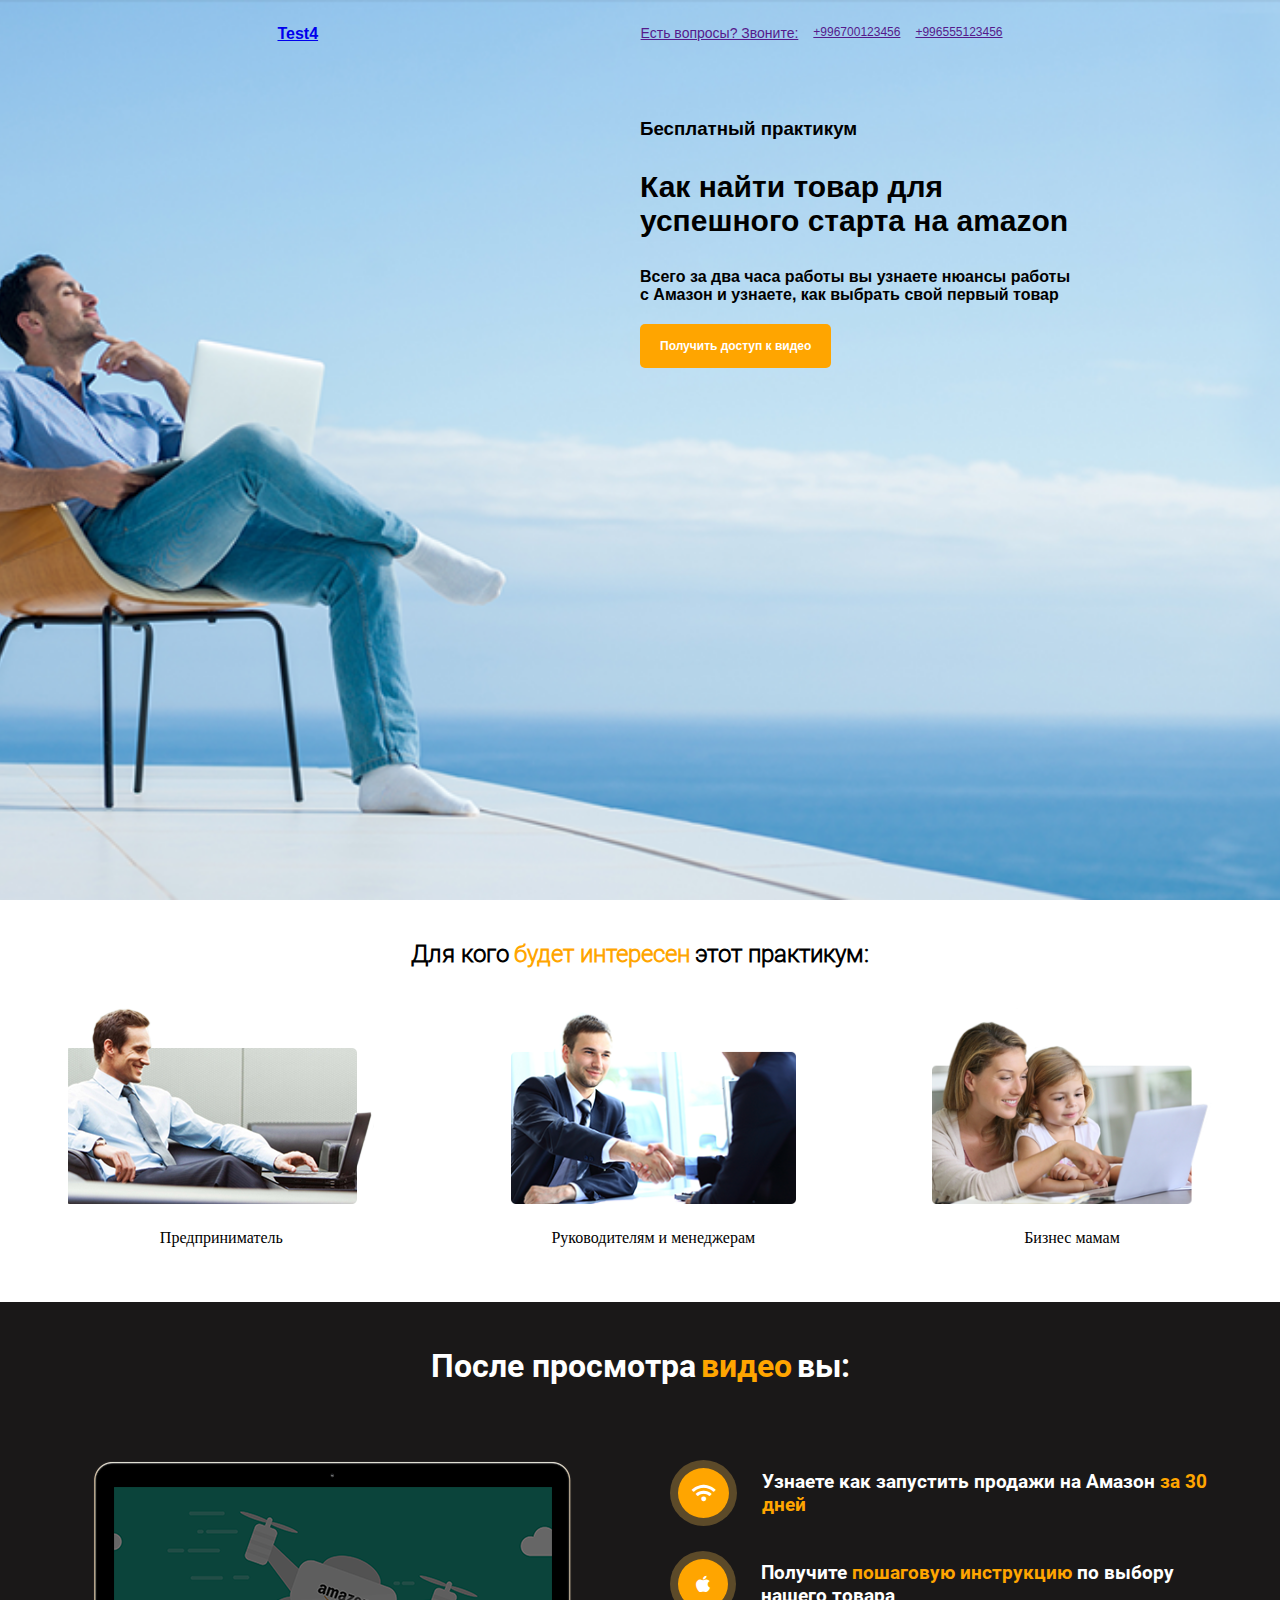
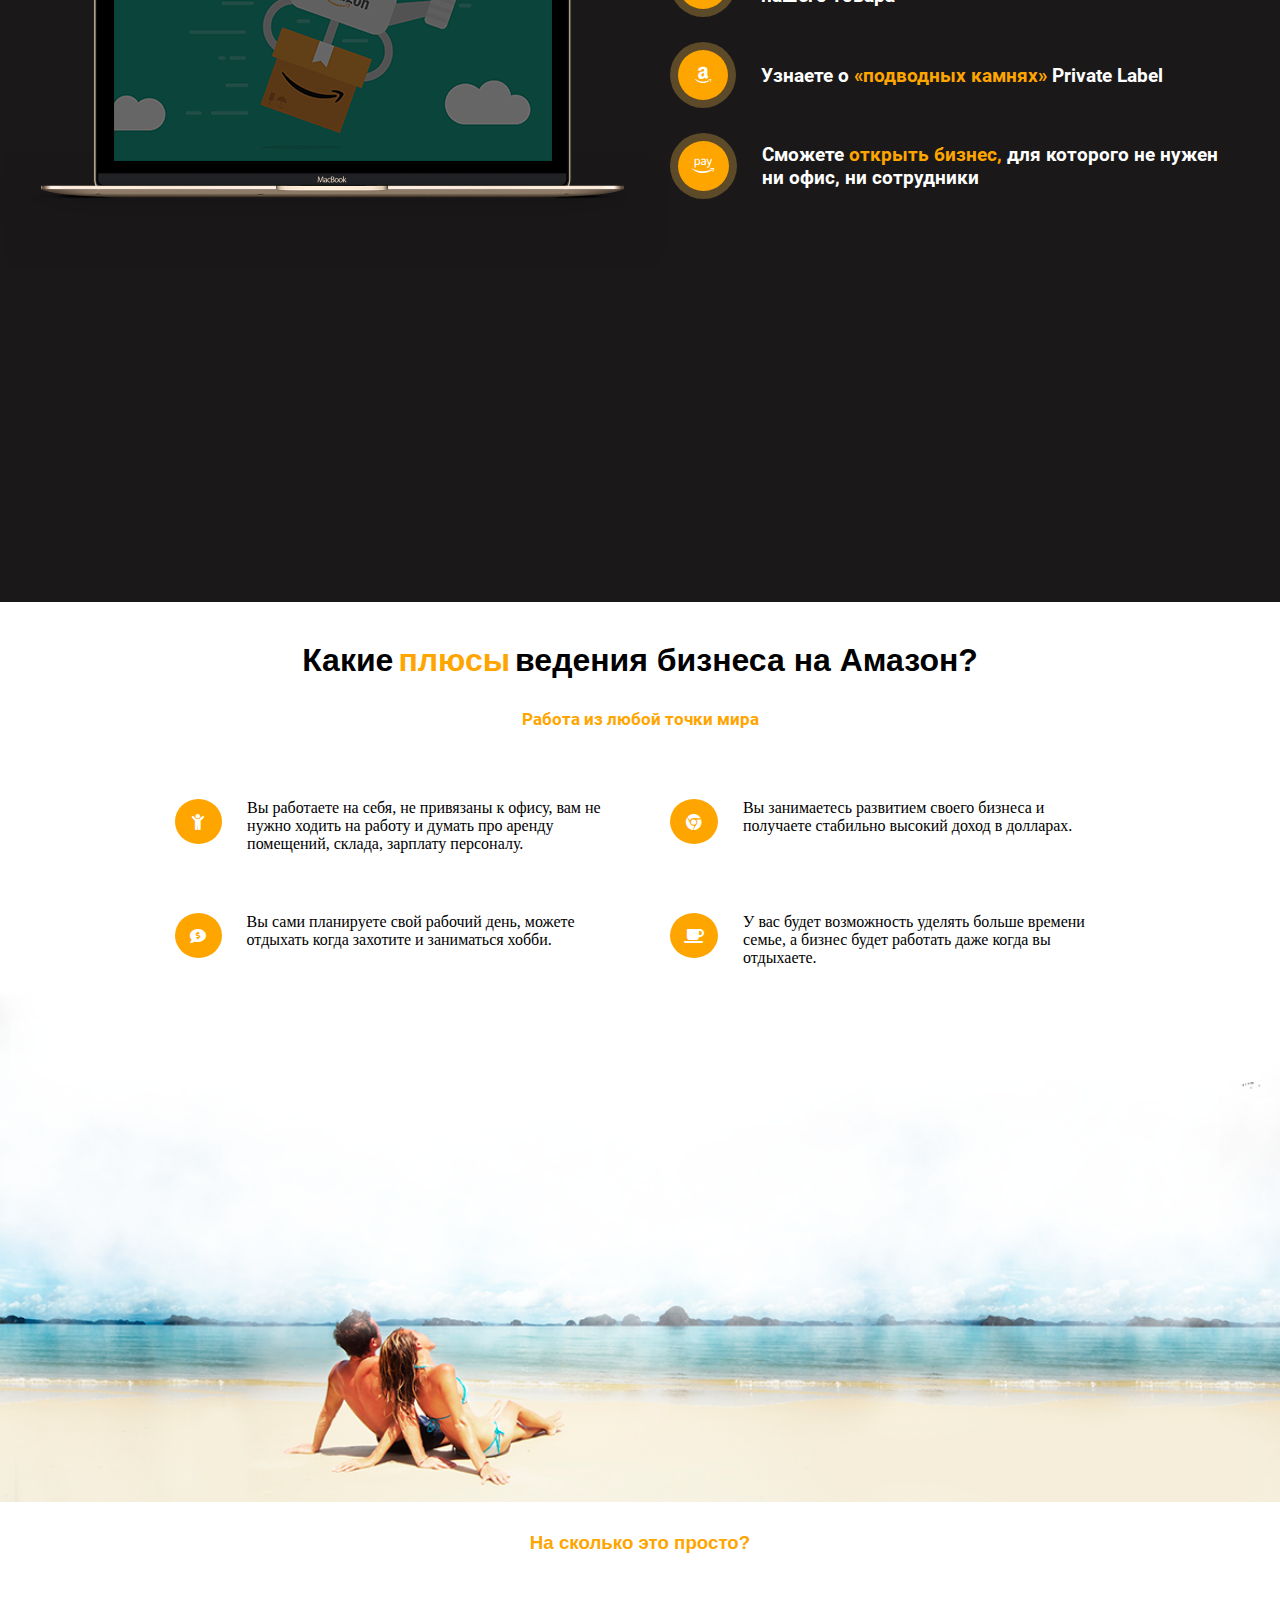
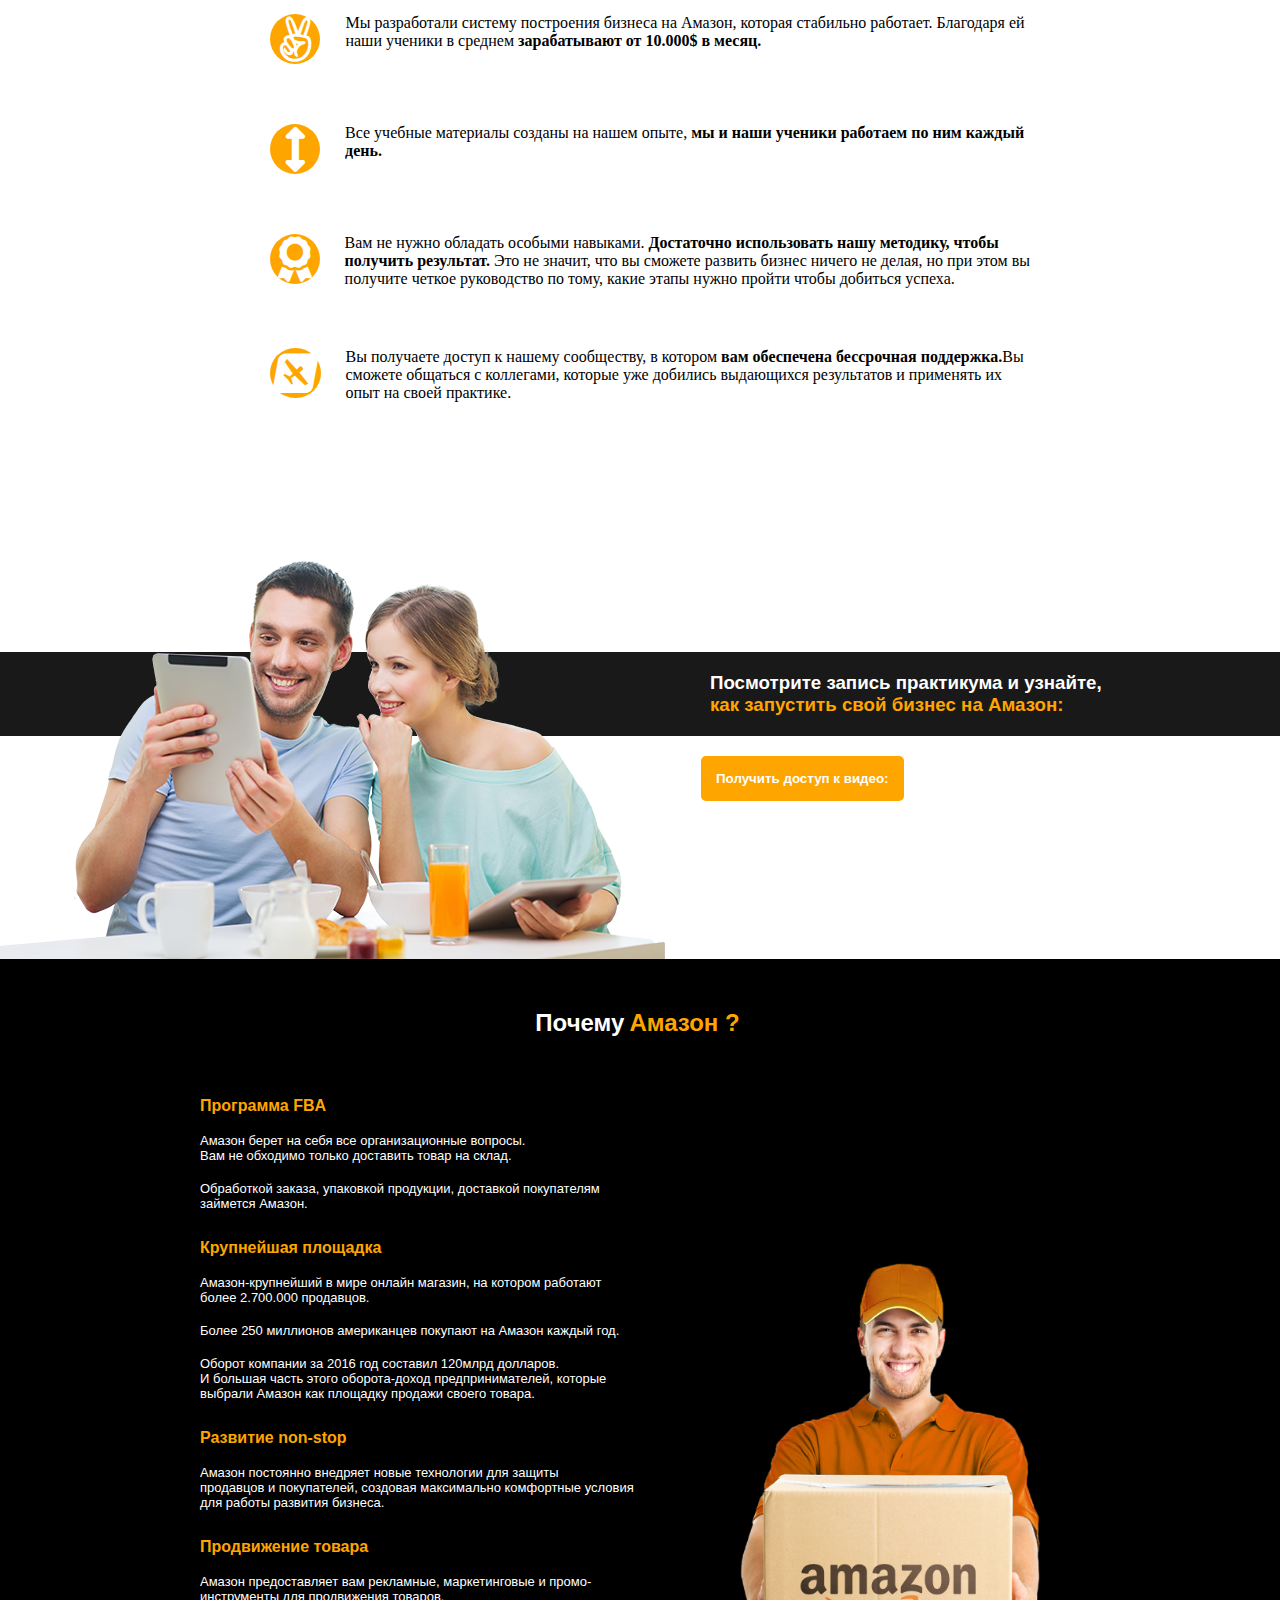
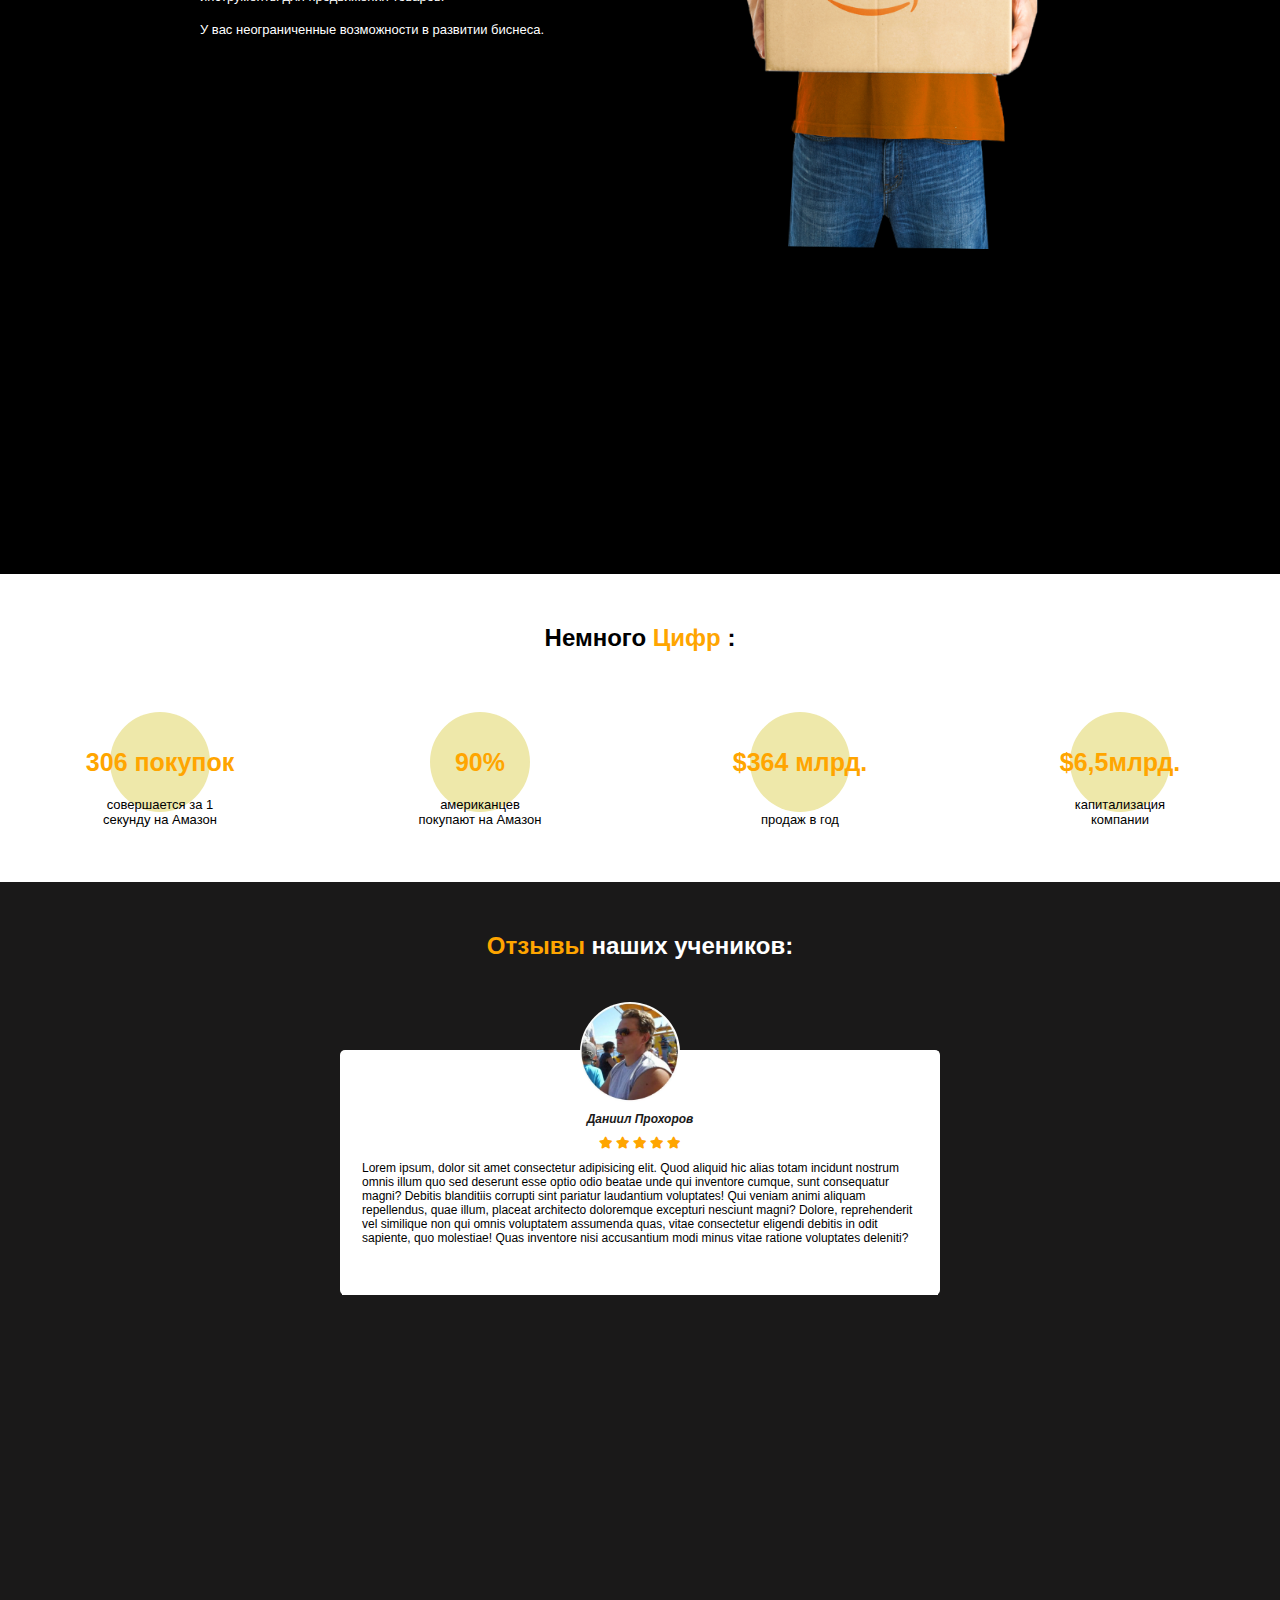
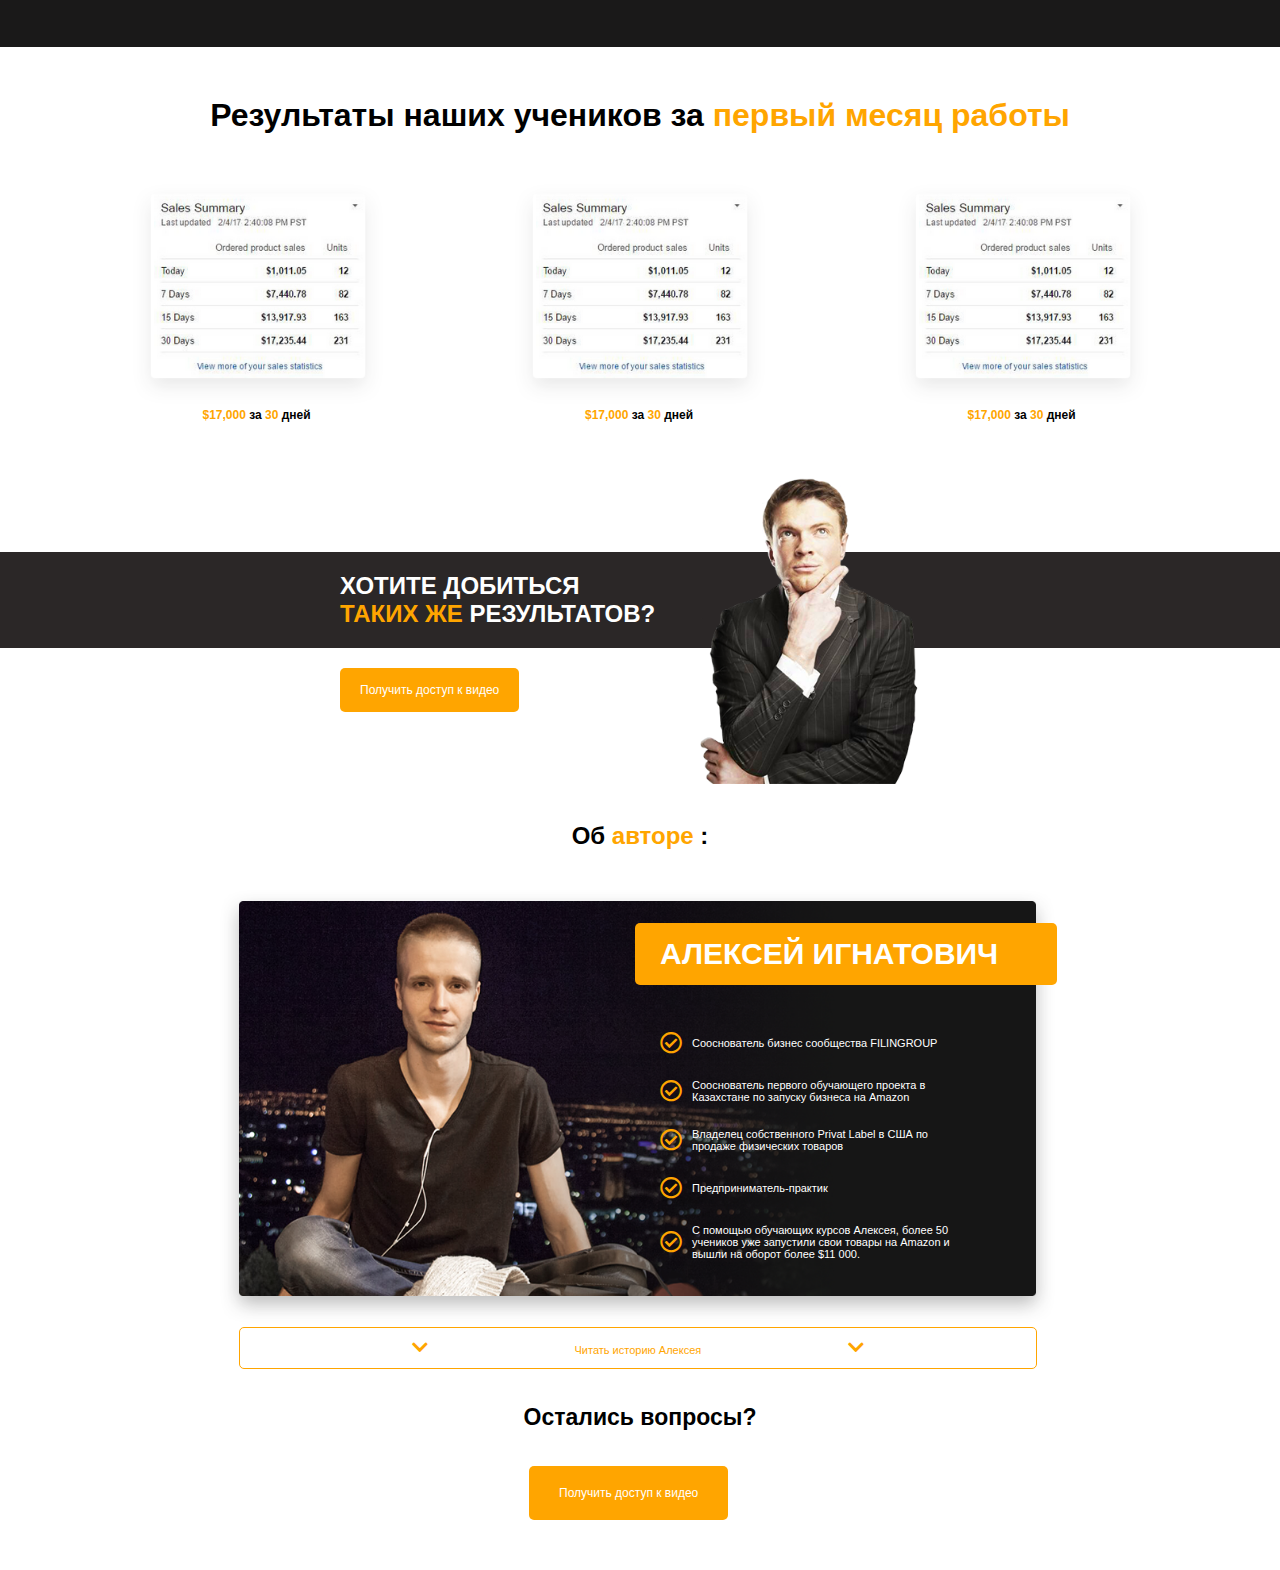
<file: index.html>
<!DOCTYPE html>
<html lang="en">
<head>
  <meta charset="UTF-8">
  <meta http-equiv="X-UA-Compatible" content="IE=edge">
  <meta name="viewport" content="width=device-width, initial-scale=1.0">
  <title>Document</title>
  <link rel="stylesheet" href="fonts/fonts.css">
  <link rel="stylesheet" href="style.css">
  <link rel="stylesheet" href="assets/css/all.css">
</head>
<body>
  <section class="section section-1">
    <header class="header">
      <a class="logo" href="logo"><strong>Test4</strong></a>
      <ul class="contacts">
        <li class="section-1-item">
          <a class="section-1-text" href="">Есть вопросы? Звоните:</a>
        </li>
        <li class="section-1-item">
          <a class="section-1-number" href="">+996700123456</a>
        </li>
        <li class="section-1-item">
          <a class="section-1-number" href="">+996555123456</a>
        </li>
      </ul>
    </header>
    <div class="main">
      <div></div>
      <div class="full">
        <h3 class="section-1-h3">Бесплатный практикум</h3>
        <h1 class="section-1-h1">Как найти товар для 
            <br>успешного старта на amazon</h1>
        <h4 class="section-1-h4">Всего за два часа работы вы узнаете нюансы работы <br>
          с Амазон и узнаете, как выбрать свой первый товар</h4>
        <button class="button">
          <h4 class="section-1-button">Получить доступ к видео</h4>
        </button>
      </div>
    </div>
  </section>
  <section class="section-2">
      <h2 class="section-2-h2">Для кого <span>будет интересен</span> этот практикум:</h2>
      <ul class="section-2-list">
        <li class="section-2-item">
          <img src="images/pic-1.png" alt="container-1">
          <span>Предприниматель</span>
        </li>
        <li class="section-2-item">
          <img src="images/pic-2.png" alt="container-2">
          <span>Руководителям и менеджерам</span>
        </li>
        <li class="section-2-item">
          <img src="images/pic-3.png" alt="container-3">
          <span>Бизнес мамам</span>
        </li>   
      </ul>
  </section>
  <section class="section-3">
    <div class="header">
      <h2 class="section-3-h2">После просмотра<span>видео</span>вы:</h2>
    </div>
    <div class="section-3-macbook">
      <img src="images/macbook.png" alt="macbook">
      <ul class="section-3-list">
        <li class="section-3-item">
          <i class="fas fa-wifi"></i>
          <p>Узнаете как запустить продажи на Амазон <span>за 30 дней</span></p>
        </li>
        <li class="section-3-item">
          <i class="fab fa-apple"></i>
          <p>Получите <span>пошаговую инструкцию</span> по выбору нашего товара</p>
        </li>
        <li class="section-3-item">
          <i class="fab fa-amazon"></i>
          <p>Узнаете о <span>«подводных камнях»</span> Private Label</p>
        </li>
        <li class="section-3-item">
          <i class="fab fa-amazon-pay"></i>
          <p>Сможете <span>открыть бизнес,</span> для которого не нужен ни офис, ни сотрудники</p>
        </li>
      </ul>
    </div>
  </section>
  <section class="section-4">
    <h1 class="section-4-h1">Какие <span>плюсы</span> ведения бизнеса на Амазон?</h1>
    <span class="section-4-spn">Работа из любой точки мира</span>
    <ul class="section-4-list">
      <li class="section-4-item">
        <i class="fas fa-child"></i>
        <p>Вы работаете на себя, не привязаны к офису, вам не нужно ходить на работу и думать про аренду помещений, склада, зарплату персоналу.</p>
      </li>
      <li class="section-4-item">
        <i class="fab fa-chrome"></i>
        <p>Вы занимаетесь развитием своего бизнеса и получаете стабильно высокий доход в долларах.</p>
      </li>
      <li class="section-4-item">
        <i class="fas fa-comment-dollar"></i>
        <p>Вы сами планируете свой рабочий день, можете отдыхать когда захотите и заниматься хобби.</p>
      </li>
      <li class="section-4-item">
        <i class="fas fa-coffee"></i>
        <p>У вас будет возможность уделять больше времени семье, а бизнес будет работать даже когда вы отдыхаете.</p>
      </li>
    </ul>
  </section>
  <section class="section-5">
    <h3 class="section-5-h3">На сколько это просто?</h3>
    <ul class="section-5-list">
      <li class="section-5-item">
        <i class="fab fa-angellist"></i> 
        <p>Мы разработали систему построения бизнеса на Амазон, которая стабильно работает.
          Благодаря ей наши ученики в среднем <b>зарабатывают от 10.000$ в месяц.</b></p>
      </li>
      <li class="section-5-item">
        <i class="fas fa-arrows-alt-v"></i>
        <p>Все учебные материалы созданы на нашем опыте, <b>мы и наши ученики работаем по ним каждый день.</b></p>
      </li>
      <li class="section-5-item">
        <i class="fas fa-award"></i>
        <p>Вам не нужно обладать особыми навыками.
          <b>Достаточно использовать нашу методику, чтобы получить результат.</b>
          Это не значит, что вы сможете развить бизнес ничего не делая, но при этом вы получите четкое руководство по тому, какие этапы нужно пройти чтобы добиться успеха.</p>
      </li>
      <li class="section-5-item">
        <i class="fab fa-avianex"></i>
        <p>Вы получаете доступ к нашему сообществу, в котором <b>вам обеспечена бессрочная поддержка.</b>Вы сможете общаться с коллегами, которые уже добились выдающихся результатов и применять их опыт на своей практике.</p>
      </li>
    </ul>
  </section>
  <section class="section-6">
    <img class="section-6-img" src="/images/bg-3.png" alt="">
    <div class="section-6-black">
      <div class="section-6-container">
        <h3 class="section-6-h3">Посмотрите запись практикума и узнайте,
          <br>
          <span>как запустить свой бизнес на Амазон:</span>
        </h3>
      </div>
    </div>
    <button class="section-6-btn"><b>Получить доступ к видео:</b></button>
  </section>
  <section class="section-7">
    <h3 class="section-7-h3">Почему <span>Амазон ?</span></h3>
    <ul class="section-7-list">
      <li class="section-7-item">
        <h4 class="section-7-h4">Программа FBA</h4>
        <br>
        <p class="section-7-text">
          Амазон берет на себя все организационные вопросы.
          <br>
          Вам не обходимо только доставить товар на склад.
        </p>
        <br>
        <p class="section-7-text">
          Обработкой заказа, упаковкой продукции, доставкой покупателям
          <br>
          займется Амазон.
        </p>
      </li>
      <br>
      <li>
        <h4 class="section-7-h4">Крупнейшая площадка</h4>
        <br>
        <p class="section-7-text">
          Амазон-крупнейший в мире онлайн магазин, на котором работают
          <br>
          более 2.700.000 продавцов.
        </p>
        <br>
        <p class="section-7-text">
          Более 250 миллионов американцев покупают на Амазон каждый год.
        </p>
        <br>
        <p class="section-7-text">
          Оборот компании за 2016 год составил 120млрд долларов.
          <br>
          И большая часть этого оборота-доход предпринимателей, которые
          <br>
          выбрали Амазон как площадку продажи своего товара.
        </p>
      </li>
      <br>
      <li>
        <h4 class="section-7-h4">Развитие non-stop</h4>
        <br>
        <p class="section-7-text">
          Амазон постоянно внедряет новые технологии для защиты
          <br>
          продавцов и покупателей, создовая максимально комфортные условия
          <br>
          для работы развития бизнеса.
        </p>
      </li>
      <br>
      <li>
        <h4 class="section-7-h4">Продвижение товара</h4>
        <br>
        <p class="section-7-text">
          Амазон предоставляет вам рекламные, маркетинговые и промо-
          <br>
          инструменты для продвижения товаров.
          <br>
        </p>
        <br>
        <p class="section-7-text">
            У вас неограниченные возможности в развитии биснеса.
        </p>
      </li>
    </ul>
    <img class="section-7-img" src="images/bg-4.png" alt="">
  </section>
  <section class="section-8">
    <h2 class="section-8-h2">Немного <span>Цифр </span>:</h2>
    <ul class="section-8-list">
      <li class="section-8-item">
        <h3 class="section-8-h3">306 покупок</h3>
        <p class="section-8-text">совершается за 1
           секунду на Амазон
        </p>
      </li>
      <li class="section-8-item">
        <h3 class="section-8-h3">90%</h3>
        <p class="section-8-text">американцев покупают на Амазон</p>
      </li>
      <li class="section-8-item">
        <h3 class="section-8-h3">$364 млрд.</h3>
        <p class="section-8-text">продаж в год</p>
      </li>
      <li class="section-8-item">
        <h3 class="section-8-h3">$6,5млрд.</h3>
        <p class="section-8-text">капитализация компании</p>
      </li>
    </ul>
  </section>
  <section class="section-9">
    <h2 class="section-9-h2"><span>Отзывы</span> наших учеников:</h2>
    <div class="section-9-container">
      <div class="section-9-icon">
        <img class="section-9-img" src="images/pic2.jpg" alt="">
        <h4 class="section-9-h4"><i>Даниил Прохоров</i></h4>
        <i class="fas fa-star"></i>
        <i class="fas fa-star"></i>
        <i class="fas fa-star"></i>
        <i class="fas fa-star"></i>
        <i class="fas fa-star"></i>
      </div>
      <p class="section-9-text">
        Lorem ipsum, dolor sit amet consectetur adipisicing elit. Quod aliquid hic alias totam 
        incidunt nostrum omnis illum quo sed deserunt esse optio odio beatae unde qui inventore 
        cumque, sunt consequatur magni? Debitis blanditiis corrupti sint pariatur laudantium 
        voluptates! Qui veniam animi aliquam repellendus, quae illum, placeat architecto doloremque 
        excepturi nesciunt magni? Dolore, reprehenderit vel similique non qui omnis voluptatem 
        assumenda quas, vitae consectetur eligendi debitis in odit sapiente, quo molestiae! Quas 
        inventore nisi accusantium modi minus vitae ratione voluptates deleniti?
      </p>
    </div>
  </section>
  <section class="section-10">
    <h1 class="section-10-h1">Результаты наших учеников за <span>первый месяц работы</span></h1>
    <div class="section-10-container">
      <div class="section-10-list">
        <img class="section-10-img" src="images/pic-4.png" alt="">
        <h4 class="section-10-h4"><span>$17,000</span> за <span>30</span> дней</h4>
      </div>
      <div class="section-10-list">
        <img class="section-10-img" src="images/pic-4.png" alt="">
        <h4 class="section-10-h4"><span>$17,000</span> за <span>30</span> дней</h4>
      </div>
      <div class="section-10-list">
        <img class="section-10-img" src="images/pic-4.png" alt="">
        <h4 class="section-10-h4"><span>$17,000</span> за <span>30</span> дней</h4>
      </div>
    </div>
  </section>
  <section class="section-11">
    <img class="section-11-img" src="images/bg-5.png" alt="">
    <div class="section-11-black">
      <div class="section-11-container">
        <h2 class="section-11-h2">ХОТИТЕ ДОБИТЬСЯ
        <br><span>ТАКИХ ЖЕ</span> РЕЗУЛЬТАТОВ?</h2>
      </div>
    </div>
    <button class="section-11-btn">Получить доступ к видео</button>
  </section>
  <section class="section-12">
    <div class="section-12-container">
      <h2 class="section-12-h2">Об <span>авторе</span> :</h2>
      <img class="section-12-img" src="images/bg-6.png" alt="">
      <h3 class="section-12-h3">АЛЕКСЕЙ ИГНАТОВИЧ</h3>
    </div>
    <ul class="section-12-list">
      <li class="section-12-item">
        <i class="far fa-check-circle"></i>
        <p>Сооснователь бизнес сообщества FILINGROUP</p>
      </li>
      <li class="section-12-item">
        <i class="far fa-check-circle"></i>
        <p>Сооснователь первого обучающего проекта в
        <br> 
           Казахстане по запуску бизнеса на Amazon</p>
      </li>
      <li class="section-12-item">
        <i class="far fa-check-circle"></i>
        <p>Владелец собственного Privat Label в США по 
          <br>
           продаже физических товаров</p>
      </li>
      <li class="section-12-item">
        <i class="far fa-check-circle"></i>
        <p>Предприниматель-практик</p>
      </li>
      <li class="section-12-item">
        <i class="far fa-check-circle"></i>
        <p>С помощью обучающих курсов Алексея, более 50 
          <br>
          учеников уже запустили свои товары на Amazon и
          <br>
          вышли на оборот более $11 000.</p>
        </li>
    </ul>
    <button class="section-12-btn">
      <i class="fas fa-chevron-down"></i>Читать историю Алексея<i class="fas fa-chevron-down"></i>
    </button>
    <h4 class="section-12-h4">Остались вопросы?</h4>
    <button class="btn">Получить доступ к видео</button>
  </section>
</body>
</html>
</file>
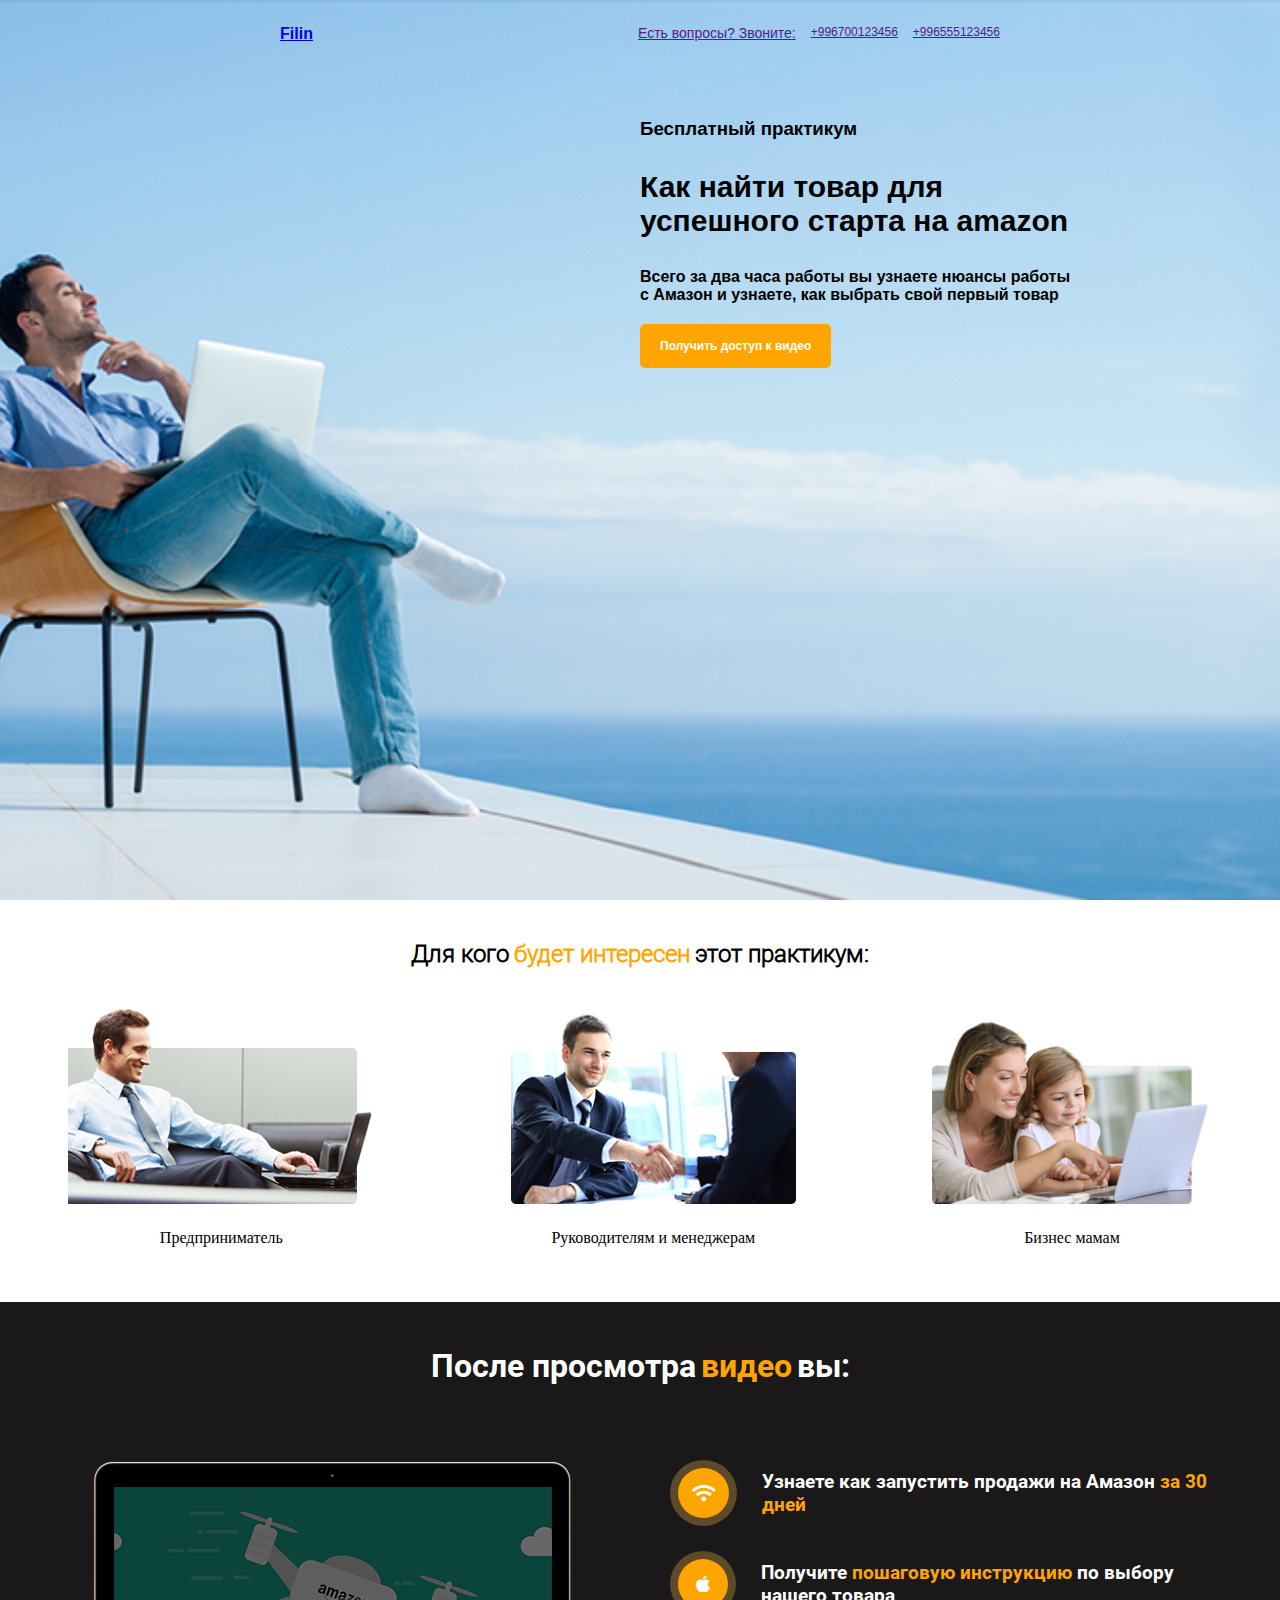
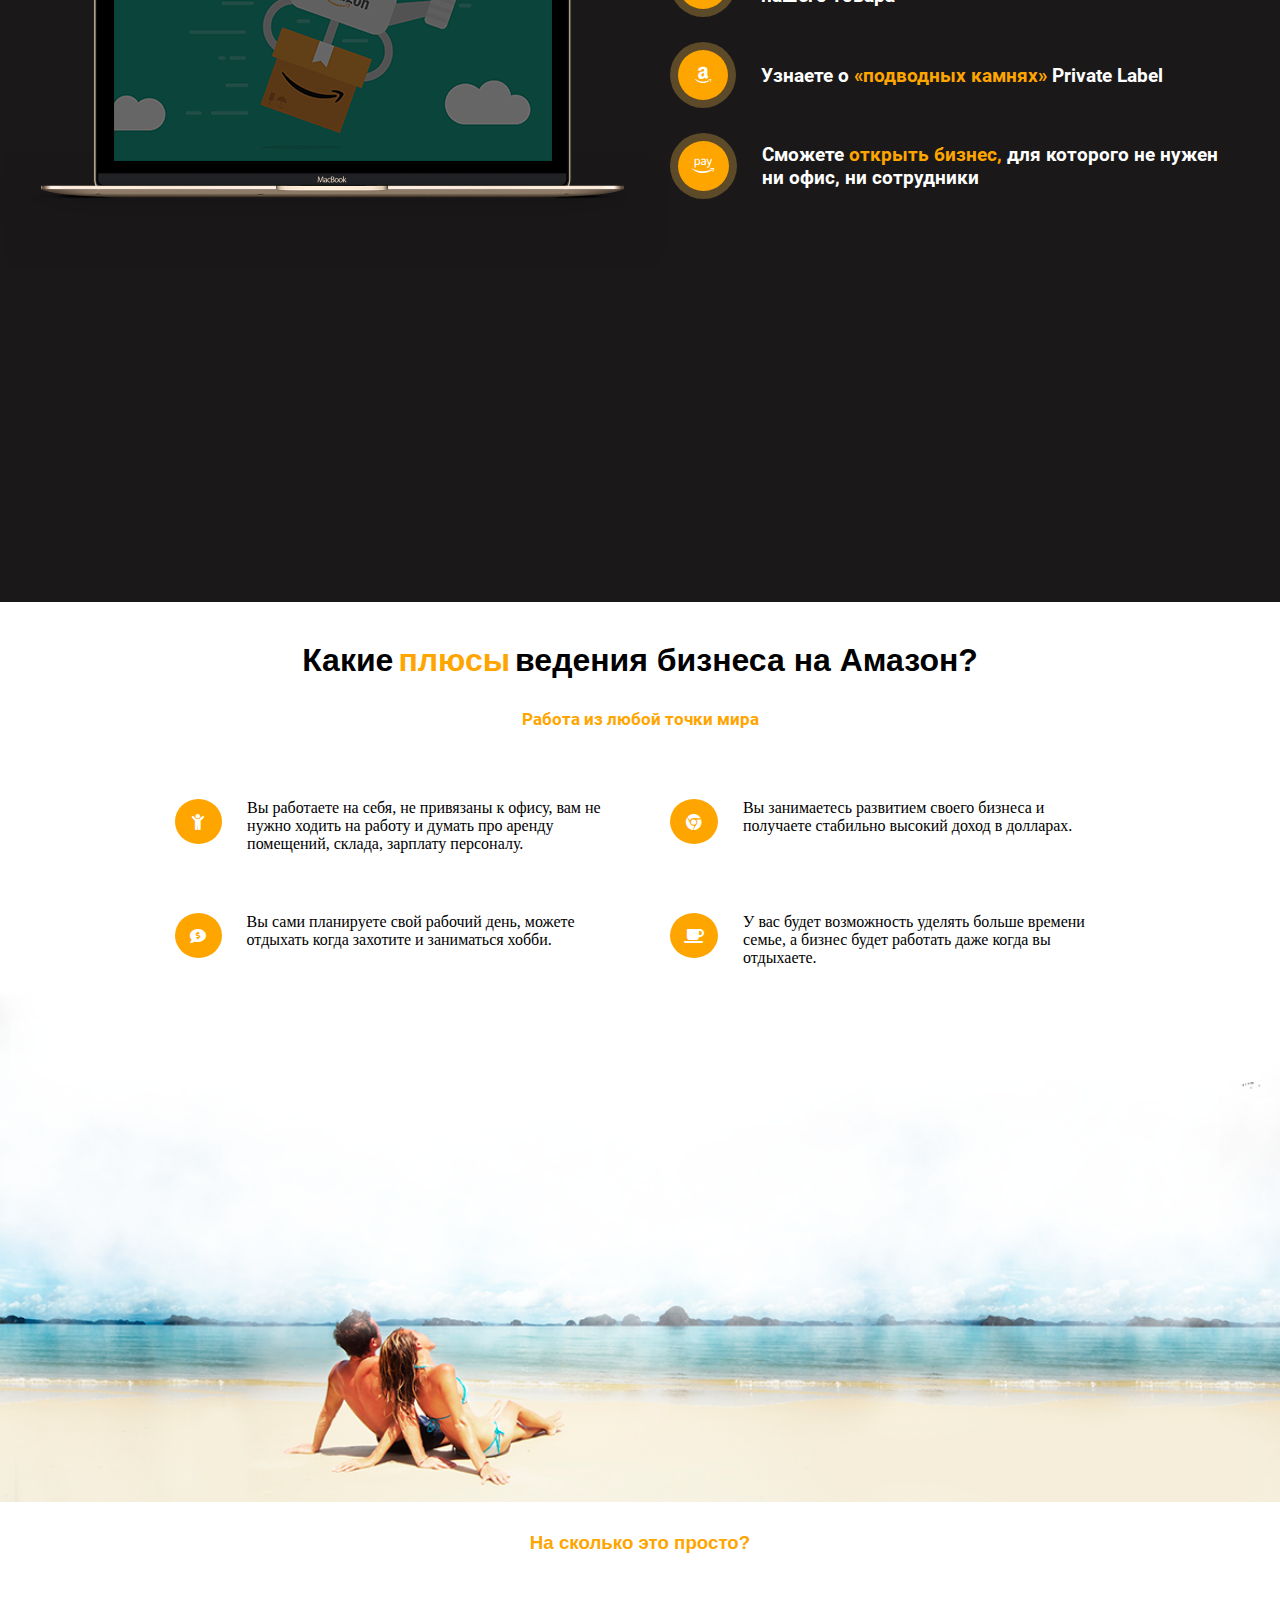
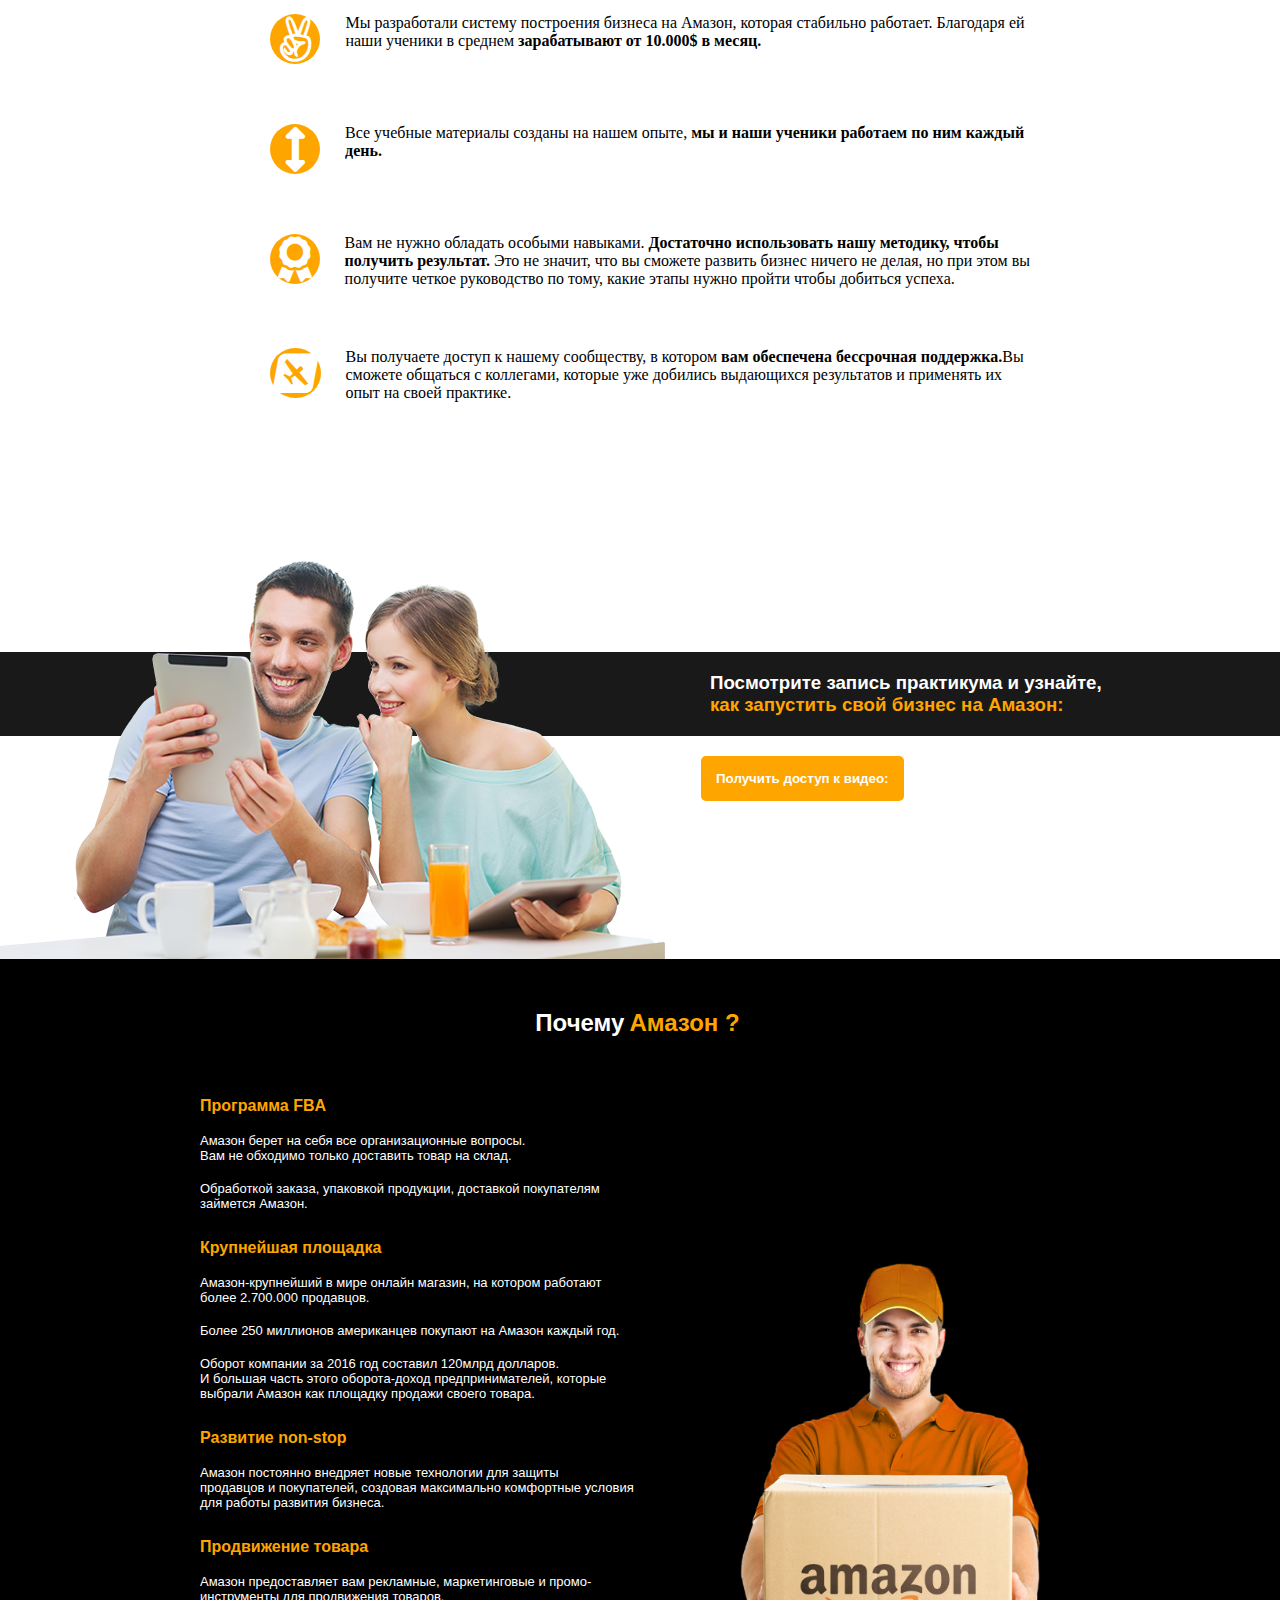
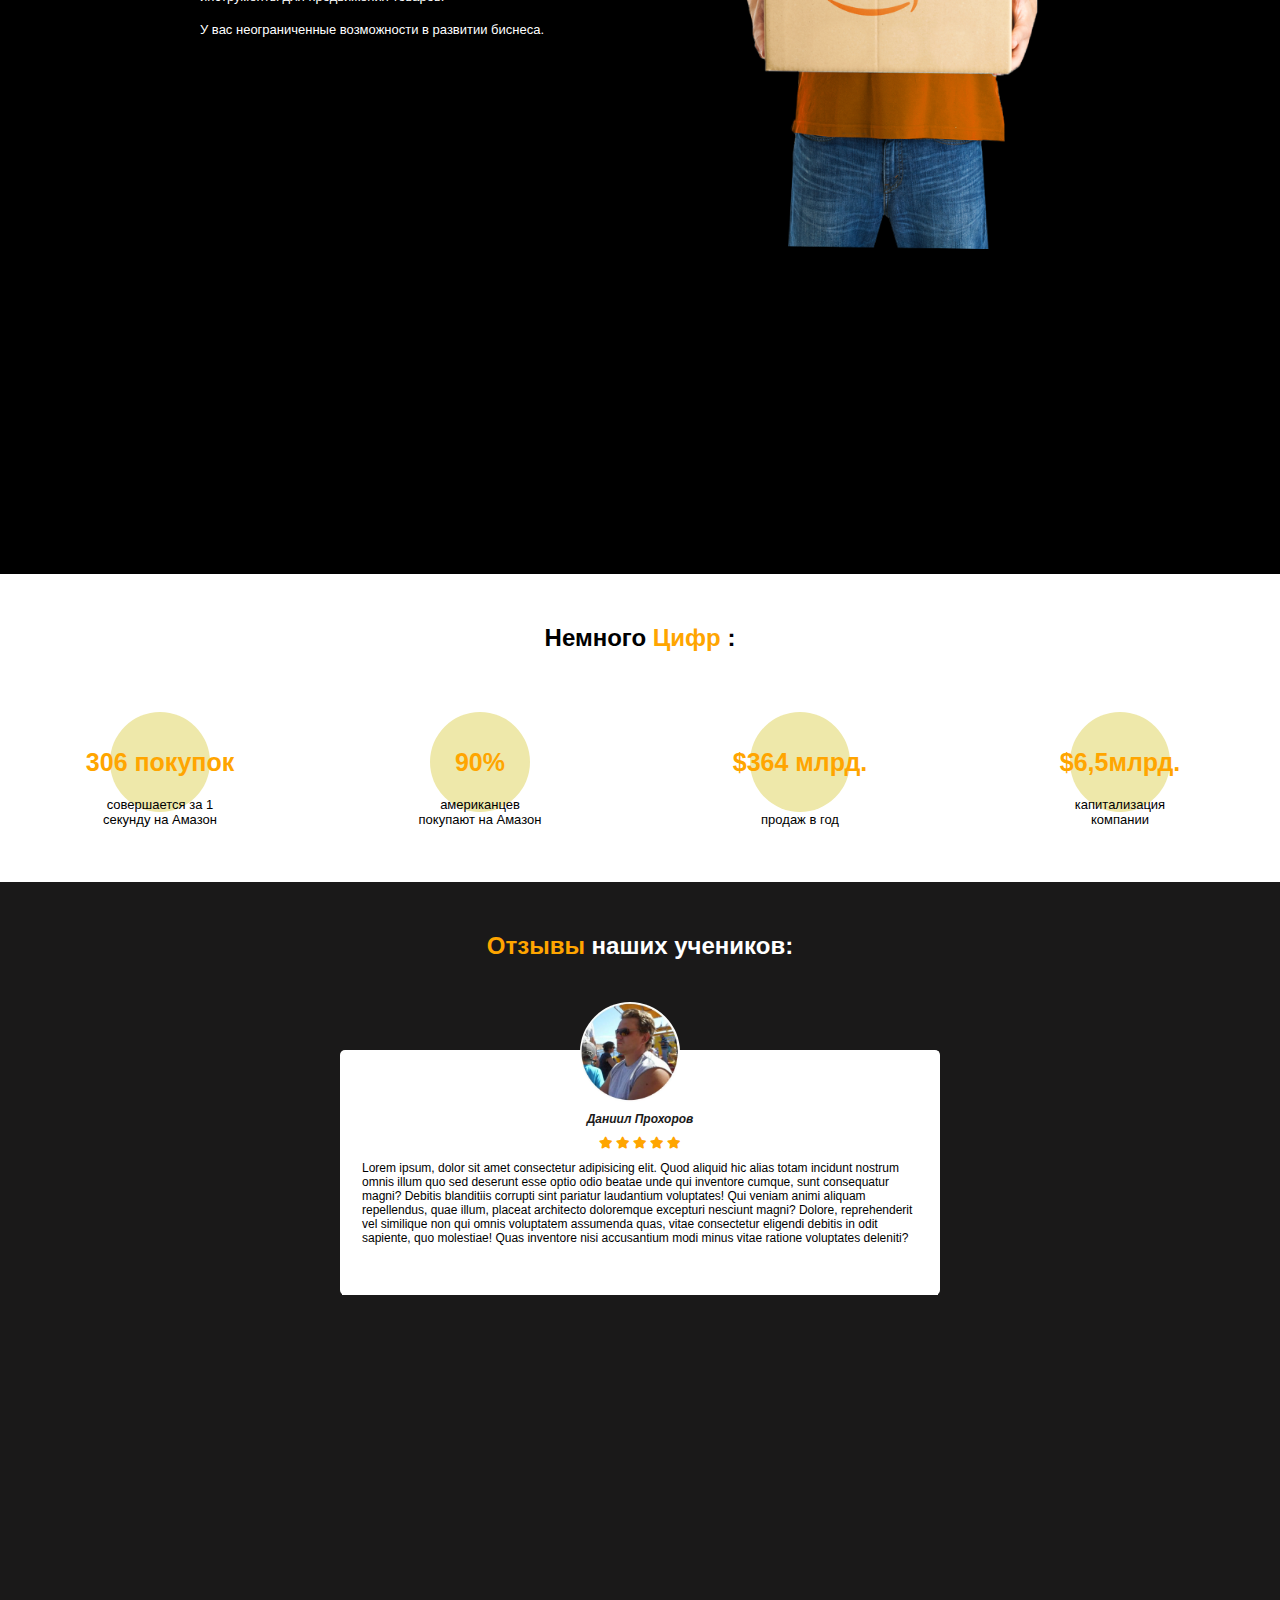
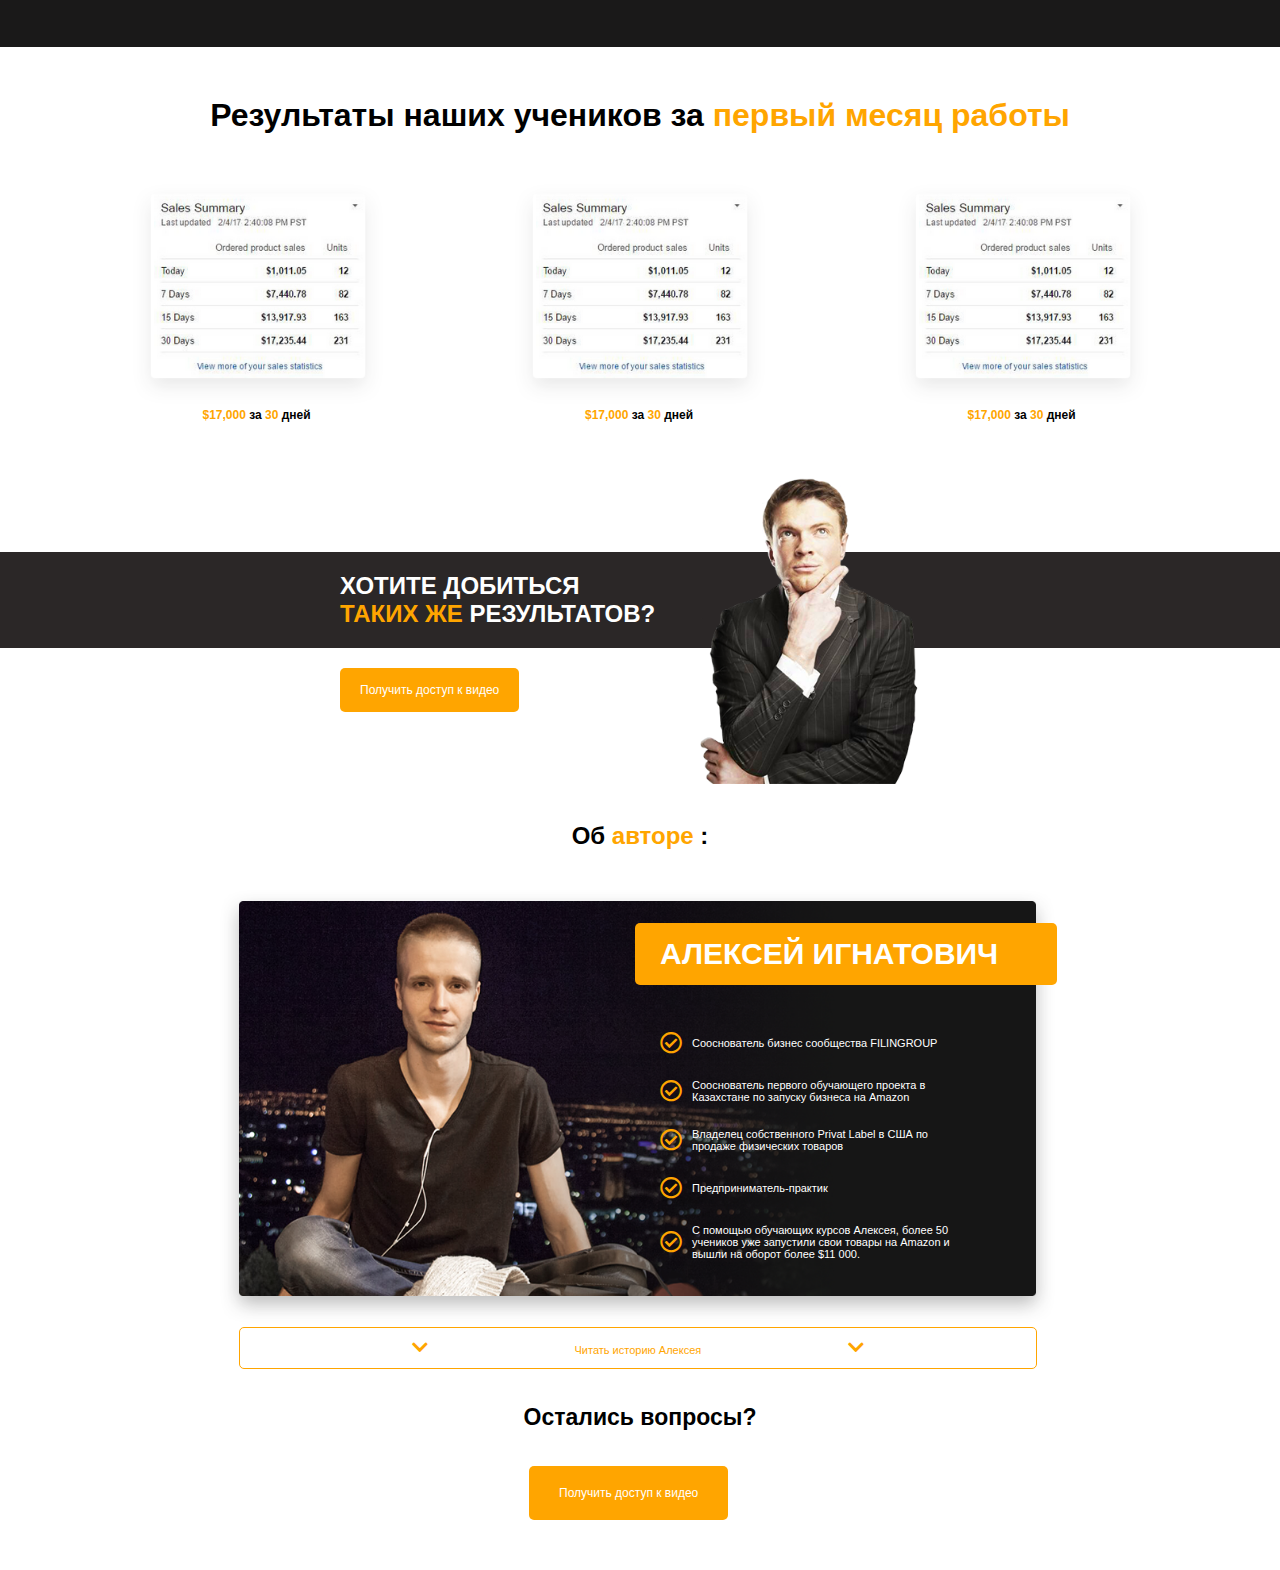
<file: second.html>
<!DOCTYPE html>
<html lang="en">
<head>
  <meta charset="UTF-8">
  <meta http-equiv="X-UA-Compatible" content="IE=edge">
  <meta name="viewport" content="width=device-width, initial-scale=1.0">
  <title>Document</title>
  <link rel="stylesheet" href="fonts/fonts.css">
  <link rel="stylesheet" href="style.css">
  <link rel="stylesheet" href="assets/css/all.css">
</head>
<body>
  <section class="section section-1">
    <header class="header">
      <a class="logo" href="logo"><strong>Filin</strong></a>
      <ul class="contacts">
        <li class="section-1-item">
          <a class="section-1-text" href="">Есть вопросы? Звоните:</a>
        </li>
        <li class="section-1-item">
          <a class="section-1-number" href="">+996700123456</a>
        </li>
        <li class="section-1-item">
          <a class="section-1-number" href="">+996555123456</a>
        </li>
      </ul>
    </header>
    <div class="main">
      <div></div>
      <div class="full">
        <h3 class="section-1-h3">Бесплатный практикум</h3>
        <h1 class="section-1-h1">Как найти товар для 
            <br>успешного старта на amazon</h1>
        <h4 class="section-1-h4">Всего за два часа работы вы узнаете нюансы работы <br>
          с Амазон и узнаете, как выбрать свой первый товар</h4>
        <button class="button">
          <h4 class="section-1-button">Получить доступ к видео</h4>
        </button>
      </div>
    </div>
  </section>
  <section class="section-2">
      <h2 class="section-2-h2">Для кого <span>будет интересен</span> этот практикум:</h2>
      <ul class="section-2-list">
        <li class="section-2-item">
          <img src="images/pic-1.png" alt="container-1">
          <span>Предприниматель</span>
        </li>
        <li class="section-2-item">
          <img src="images/pic-2.png" alt="container-2">
          <span>Руководителям и менеджерам</span>
        </li>
        <li class="section-2-item">
          <img src="images/pic-3.png" alt="container-3">
          <span>Бизнес мамам</span>
        </li>   
      </ul>
  </section>
  <section class="section-3">
    <div class="header">
      <h2 class="section-3-h2">После просмотра<span>видео</span>вы:</h2>
    </div>
    <div class="section-3-macbook">
      <img src="images/macbook.png" alt="macbook">
      <ul class="section-3-list">
        <li class="section-3-item">
          <i class="fas fa-wifi"></i>
          <p>Узнаете как запустить продажи на Амазон <span>за 30 дней</span></p>
        </li>
        <li class="section-3-item">
          <i class="fab fa-apple"></i>
          <p>Получите <span>пошаговую инструкцию</span> по выбору нашего товара</p>
        </li>
        <li class="section-3-item">
          <i class="fab fa-amazon"></i>
          <p>Узнаете о <span>«подводных камнях»</span> Private Label</p>
        </li>
        <li class="section-3-item">
          <i class="fab fa-amazon-pay"></i>
          <p>Сможете <span>открыть бизнес,</span> для которого не нужен ни офис, ни сотрудники</p>
        </li>
      </ul>
    </div>
  </section>
  <section class="section-4">
    <h1 class="section-4-h1">Какие <span>плюсы</span> ведения бизнеса на Амазон?</h1>
    <span class="section-4-spn">Работа из любой точки мира</span>
    <ul class="section-4-list">
      <li class="section-4-item">
        <i class="fas fa-child"></i>
        <p>Вы работаете на себя, не привязаны к офису, вам не нужно ходить на работу и думать про аренду помещений, склада, зарплату персоналу.</p>
      </li>
      <li class="section-4-item">
        <i class="fab fa-chrome"></i>
        <p>Вы занимаетесь развитием своего бизнеса и получаете стабильно высокий доход в долларах.</p>
      </li>
      <li class="section-4-item">
        <i class="fas fa-comment-dollar"></i>
        <p>Вы сами планируете свой рабочий день, можете отдыхать когда захотите и заниматься хобби.</p>
      </li>
      <li class="section-4-item">
        <i class="fas fa-coffee"></i>
        <p>У вас будет возможность уделять больше времени семье, а бизнес будет работать даже когда вы отдыхаете.</p>
      </li>
    </ul>
  </section>
  <section class="section-5">
    <h3 class="section-5-h3">На сколько это просто?</h3>
    <ul class="section-5-list">
      <li class="section-5-item">
        <i class="fab fa-angellist"></i> 
        <p>Мы разработали систему построения бизнеса на Амазон, которая стабильно работает.
          Благодаря ей наши ученики в среднем <b>зарабатывают от 10.000$ в месяц.</b></p>
      </li>
      <li class="section-5-item">
        <i class="fas fa-arrows-alt-v"></i>
        <p>Все учебные материалы созданы на нашем опыте, <b>мы и наши ученики работаем по ним каждый день.</b></p>
      </li>
      <li class="section-5-item">
        <i class="fas fa-award"></i>
        <p>Вам не нужно обладать особыми навыками.
          <b>Достаточно использовать нашу методику, чтобы получить результат.</b>
          Это не значит, что вы сможете развить бизнес ничего не делая, но при этом вы получите четкое руководство по тому, какие этапы нужно пройти чтобы добиться успеха.</p>
      </li>
      <li class="section-5-item">
        <i class="fab fa-avianex"></i>
        <p>Вы получаете доступ к нашему сообществу, в котором <b>вам обеспечена бессрочная поддержка.</b>Вы сможете общаться с коллегами, которые уже добились выдающихся результатов и применять их опыт на своей практике.</p>
      </li>
    </ul>
  </section>
  <section class="section-6">
    <img class="section-6-img" src="/images/bg-3.png" alt="">
    <div class="section-6-black">
      <div class="section-6-container">
        <h3 class="section-6-h3">Посмотрите запись практикума и узнайте,
          <br>
          <span>как запустить свой бизнес на Амазон:</span>
        </h3>
      </div>
    </div>
    <button class="section-6-btn"><b>Получить доступ к видео:</b></button>
  </section>
  <section class="section-7">
    <h3 class="section-7-h3">Почему <span>Амазон ?</span></h3>
    <ul class="section-7-list">
      <li class="section-7-item">
        <h4 class="section-7-h4">Программа FBA</h4>
        <br>
        <p class="section-7-text">
          Амазон берет на себя все организационные вопросы.
          <br>
          Вам не обходимо только доставить товар на склад.
        </p>
        <br>
        <p class="section-7-text">
          Обработкой заказа, упаковкой продукции, доставкой покупателям
          <br>
          займется Амазон.
        </p>
      </li>
      <br>
      <li>
        <h4 class="section-7-h4">Крупнейшая площадка</h4>
        <br>
        <p class="section-7-text">
          Амазон-крупнейший в мире онлайн магазин, на котором работают
          <br>
          более 2.700.000 продавцов.
        </p>
        <br>
        <p class="section-7-text">
          Более 250 миллионов американцев покупают на Амазон каждый год.
        </p>
        <br>
        <p class="section-7-text">
          Оборот компании за 2016 год составил 120млрд долларов.
          <br>
          И большая часть этого оборота-доход предпринимателей, которые
          <br>
          выбрали Амазон как площадку продажи своего товара.
        </p>
      </li>
      <br>
      <li>
        <h4 class="section-7-h4">Развитие non-stop</h4>
        <br>
        <p class="section-7-text">
          Амазон постоянно внедряет новые технологии для защиты
          <br>
          продавцов и покупателей, создовая максимально комфортные условия
          <br>
          для работы развития бизнеса.
        </p>
      </li>
      <br>
      <li>
        <h4 class="section-7-h4">Продвижение товара</h4>
        <br>
        <p class="section-7-text">
          Амазон предоставляет вам рекламные, маркетинговые и промо-
          <br>
          инструменты для продвижения товаров.
          <br>
        </p>
        <br>
        <p class="section-7-text">
            У вас неограниченные возможности в развитии биснеса.
        </p>
      </li>
    </ul>
    <img class="section-7-img" src="images/bg-4.png" alt="">
  </section>
  <section class="section-8">
    <h2 class="section-8-h2">Немного <span>Цифр </span>:</h2>
    <ul class="section-8-list">
      <li class="section-8-item">
        <h3 class="section-8-h3">306 покупок</h3>
        <p class="section-8-text">совершается за 1
           секунду на Амазон
        </p>
      </li>
      <li class="section-8-item">
        <h3 class="section-8-h3">90%</h3>
        <p class="section-8-text">американцев покупают на Амазон</p>
      </li>
      <li class="section-8-item">
        <h3 class="section-8-h3">$364 млрд.</h3>
        <p class="section-8-text">продаж в год</p>
      </li>
      <li class="section-8-item">
        <h3 class="section-8-h3">$6,5млрд.</h3>
        <p class="section-8-text">капитализация компании</p>
      </li>
    </ul>
  </section>
  <section class="section-9">
    <h2 class="section-9-h2"><span>Отзывы</span> наших учеников:</h2>
    <div class="section-9-container">
      <div class="section-9-icon">
        <img class="section-9-img" src="images/pic2.jpg" alt="">
        <h4 class="section-9-h4"><i>Даниил Прохоров</i></h4>
        <i class="fas fa-star"></i>
        <i class="fas fa-star"></i>
        <i class="fas fa-star"></i>
        <i class="fas fa-star"></i>
        <i class="fas fa-star"></i>
      </div>
      <p class="section-9-text">
        Lorem ipsum, dolor sit amet consectetur adipisicing elit. Quod aliquid hic alias totam 
        incidunt nostrum omnis illum quo sed deserunt esse optio odio beatae unde qui inventore 
        cumque, sunt consequatur magni? Debitis blanditiis corrupti sint pariatur laudantium 
        voluptates! Qui veniam animi aliquam repellendus, quae illum, placeat architecto doloremque 
        excepturi nesciunt magni? Dolore, reprehenderit vel similique non qui omnis voluptatem 
        assumenda quas, vitae consectetur eligendi debitis in odit sapiente, quo molestiae! Quas 
        inventore nisi accusantium modi minus vitae ratione voluptates deleniti?
      </p>
    </div>
  </section>
  <section class="section-10">
    <h1 class="section-10-h1">Результаты наших учеников за <span>первый месяц работы</span></h1>
    <div class="section-10-container">
      <div class="section-10-list">
        <img class="section-10-img" src="images/pic-4.png" alt="">
        <h4 class="section-10-h4"><span>$17,000</span> за <span>30</span> дней</h4>
      </div>
      <div class="section-10-list">
        <img class="section-10-img" src="images/pic-4.png" alt="">
        <h4 class="section-10-h4"><span>$17,000</span> за <span>30</span> дней</h4>
      </div>
      <div class="section-10-list">
        <img class="section-10-img" src="images/pic-4.png" alt="">
        <h4 class="section-10-h4"><span>$17,000</span> за <span>30</span> дней</h4>
      </div>
    </div>
  </section>
  <section class="section-11">
    <img class="section-11-img" src="images/bg-5.png" alt="">
    <div class="section-11-black">
      <div class="section-11-container">
        <h2 class="section-11-h2">ХОТИТЕ ДОБИТЬСЯ
        <br><span>ТАКИХ ЖЕ</span> РЕЗУЛЬТАТОВ?</h2>
      </div>
    </div>
    <button class="section-11-btn">Получить доступ к видео</button>
  </section>
  <section class="section-12">
    <div class="section-12-container">
      <h2 class="section-12-h2">Об <span>авторе</span> :</h2>
      <img class="section-12-img" src="images/bg-6.png" alt="">
      <h3 class="section-12-h3">АЛЕКСЕЙ ИГНАТОВИЧ</h3>
    </div>
    <ul class="section-12-list">
      <li class="section-12-item">
        <i class="far fa-check-circle"></i>
        <p>Сооснователь бизнес сообщества FILINGROUP</p>
      </li>
      <li class="section-12-item">
        <i class="far fa-check-circle"></i>
        <p>Сооснователь первого обучающего проекта в
        <br> 
           Казахстане по запуску бизнеса на Amazon</p>
      </li>
      <li class="section-12-item">
        <i class="far fa-check-circle"></i>
        <p>Владелец собственного Privat Label в США по 
          <br>
           продаже физических товаров</p>
      </li>
      <li class="section-12-item">
        <i class="far fa-check-circle"></i>
        <p>Предприниматель-практик</p>
      </li>
      <li class="section-12-item">
        <i class="far fa-check-circle"></i>
        <p>С помощью обучающих курсов Алексея, более 50 
          <br>
          учеников уже запустили свои товары на Amazon и
          <br>
          вышли на оборот более $11 000.</p>
        </li>
    </ul>
    <button class="section-12-btn">
      <i class="fas fa-chevron-down"></i>Читать историю Алексея<i class="fas fa-chevron-down"></i>
    </button>
    <h4 class="section-12-h4">Остались вопросы?</h4>
    <button class="btn">Получить доступ к видео</button>
  </section>
</body>
</html>
</file>
<file: fonts/fonts.css>
@font-face {
  font-family: "Roboto";
  src: url("Roboto-Regular.ttf") format("truetype");
}

@font-face {
  font-family: "Roboto-bold";
  src: url("Roboto-Bold.ttf") format("truetype");
}

@font-face {
  font-family: "Roboto-light";
  src: url("Roboto-Light.ttf") format("truetype");
}
</file>
<file: style.css>
* {
  margin: 0;
  padding: 0;
}

.section-1 {
  background: url(images/bg-1.png) center no-repeat;
  background-size: cover;
  height: 100vh;
  width: 100%;
}

.header {
  display: flex;
  justify-content: space-evenly;
  padding: 25px;
}

.logo {
  font-family: 'Segoe UI', Tahoma, Geneva, Verdana, sans-serif
}

.section-1-item {
  display: flex;
  justify-content: space-evenly;
}

.section-1-text {
  font-family: 'Segoe UI', Tahoma, Geneva, Verdana, sans-serif;
  font-size: 14px;
  padding-left: 55px;
}

.section-1-number {
  font-size: 12px;
  font-family: 'Segoe UI', Tahoma, Geneva, Verdana, sans-serif;
}

.contacts {
  display: flex;
  list-style-type: none;
}

.contacts > li {
  margin-left: 15px;
}

.main {
  display: grid;
  grid-template: auto / 50% 50%;
}

.full {
  padding-top: 50px;
}

.section-1-h1 {
  font-size: 40px;
  font-family: 'Segoe UI', Tahoma, Geneva, Verdana, sans-serif;
  font-size: 30px;
}


.section-1-h3 {
  margin-bottom: 30px;
  font-family: 'Segoe UI', Tahoma, Geneva, Verdana, sans-serif;
}

.section-1-h4 {
  margin-top: 30px;
  font-family: 'Segoe UI', Tahoma, Geneva, Verdana, sans-serif;
}

.button {
  display: flex;
  margin-top: 20px;
  padding: 15px 20px;
  background-color: orange;
  color: #fff;
  border: none;
  border-radius: 5px;
  font-size: 12px;
}

.section-2-h2 {
  font-family: Roboto-light;
  display: flex;
  justify-content: center;
  padding-top: 40px;
  padding-bottom: 40px;
}

.section-2-list {
  display: flex;
  justify-content: space-around;
  align-items: center;
  list-style-type: none;
  margin-bottom: 55px;
}

.section-2-item > img {
  height: 196px;
}

.section-2-item {
  display: flex;
  flex-direction: column;
  align-items: center;
}

.section-2-item > span {
  margin-top: 25px;
}

.section-2-h2 > span {
  color: orange;
  margin: 0 5px;
}

.section-3 {
  background-color: rgb(26, 24, 24);
  color: #fff;
  min-height: 100vh;
  width: 100%;
}

.section-3-h2 {
  font-family: Roboto-bold;
  font-size: 2em;
  display: flex;
  margin-top: 20px;
  align-items: center;

}

.section-3-h2 > span {
  color: orange;
  margin: 0 5px;
}

.section-3-macbook {
  display: flex;
  align-items: flex-start;
  margin-top: 50px;
}

@media (max-width: 790px) {
  .section-3-macbook {
    flex-direction: column;
  }
}

.section-3-list {
  font-family: Roboto-bold;
  font-size: 5mm;
  margin-right: 60px;
  list-style-type: none;
  display: grid;
}

.section-3-item {
  display: flex;
  align-items: center;
  justify-content: flex-start;
  margin-bottom: 25px;
}

.section-3-item span {
  color: orange;
}

.section-3-item > i {
  display: flex;
  align-items: center;
  justify-content: center;
  height: 50px;
  width: 55px;
  background-color: orange;
  border-radius: 50%;
  margin-right: 25px;
  border: 8px solid rgba(51, 51, 51, 0.8);
}

.section-3-item:nth-child(2n) > i {
  width: 60px;
}

.section-3-item:nth-child(3n) > i {
  width: 50px;
}

.section-3-item:last-child > i {
  width: 75px;
}

.section-4 {
  background: url(images/bg-2.png) center 100% no-repeat;
  background-size: cover;
  height: 100vh;
  width: 100%;
}

.section-4-h1 {
  display: flex;
  justify-content: center;
  padding-top: 40px;
  font-family: 'Gill Sans', 'Gill Sans MT', Calibri, 'Trebuchet MS', sans-serif;
}

.section-4-h1 span {
  color: orange;
  margin: 0 5px;
}

.section-4-spn {
  display: flex;
  justify-content: center;
  padding-top: 30px;
  color: orange;
  font-size: 4.5mm;
  font-family: 'Gill Sans', 'Gill Sans MT', Calibri, 'Trebuchet MS', sans-serif;
  font-family: Roboto-bold;
}

.section-4-list {
  display: flex;
  justify-content: center;
  flex-wrap: wrap;
  list-style-type: none;
  padding-top: 40px;
}

.section-4-item {
  width: 34%;
  display: flex;
  padding: 30px 30px;
}

.section-4-item > i {
  display: flex;
  align-items: center;
  justify-content: center;
  height: 45px;
  width: 123px;
  background-color: orange;
  color: #fff;
  border-radius: 50%;
  margin-right: 25px;
}

.section-4-item:nth-child(2n) > i {
  width: 84px;
}

.section-4-item:nth-child(3n) > i {
  width: 82px;
}

.section-4-item:nth-child(4n) > i {
  width: 97px;
}

.section-5-h3 {
  color: orange;
  display: flex;
  justify-content: center;
  padding-top: 30px;
  background: white;
  font-family: 'Gill Sans', 'Gill Sans MT', Calibri, 'Trebuchet MS', sans-serif;
}

.section-5-list {
  padding: 40px;
  margin-left: 230px;
  width: 60%;
  list-style-type: none;
}

.section-5-item {
  padding: 20px 0px 40px;
  display: flex;
  height: 10%;
}

.section-5-item > i {
  display: flex;
  align-items: center;
  justify-content: center;
  background-color: orange;
  color: #fff;
  margin-right: 25px;
  width: 80px;
  height: 50px;
  border-radius: 50px;
  font-size: 45px;
}

.section-5-item:nth-child(2n) >i {
  width: 52px;
}

.section-5-item:nth-child(3n) >i {
  width: 140px;
}

.section-5-item:nth-child(4n) >i {
  width: 110px;
}

.section-6 {
  position: relative;
  width: 100%;
  height: 307px;
}

.section-6-img {
  position: absolute;
  bottom: 0;
  z-index: 20;
}

.section-6-black {
  position: relative;
  width: 100%;
  max-width: 1400px;
  padding: 20px 0;
  background-color: rgb(26, 25, 25);
  margin-top: 170px;
  z-index: 10;
}

.section-6-h3 {
  color: #fff;
  display: flex;
  flex-direction: column;
  padding-left: 640px;
  font-family: 'Segoe UI', Tahoma, Geneva, Verdana, sans-serif;
}

.section-6-h3 > span {
  color: orange;
}

.section-6-container {
  width: 1140px;
  margin: 0 auto;
}

.section-6-btn {
  padding: 15px 15px;
  border-radius: 5px;
  color: #fff;
  background-color: orange;
  border: none;
  margin-left: 701px;
  margin-top: 20px;
  font-family: 'Segoe UI', Tahoma, Geneva, Verdana, sans-serif;
}

.section-7 {
  position: relative;
  background: url(images/pic-1...jpg)center 100% no-repeat;
  background-size: cover;
  height: 135vh;
  width: 100%;
}

.section-7-h3 {
  display: flex;
  justify-content: center;
  padding-top: 50px;
  font-family: 'Segoe UI', Tahoma, Geneva, Verdana, sans-serif;
  font-size: x-large;
  color: #fff;
}

.section-7-h3 > span {
  color: orange;
  margin: 0 5px;
} 

.section-7-list {
  padding-top: 50px;
  padding-left: 200px;
  list-style-type: none;
}

.section-7-h4 {
  color: orange;
  font-family: 'Segoe UI', Tahoma, Geneva, Verdana, sans-serif;
  padding-top: 10px;
}

.section-7-text {
  font-family: 'Segoe UI', Tahoma, Geneva, Verdana, sans-serif;
  font-size: small;
  color: #fff;
}

.section-7-img {
  position: absolute;
  top: 25%;
  z-index: 20;
  width: 300px;
  padding-left: 740px;
}

.section-8 {
  padding: 50px 0 70px;
  font-family: 'Segoe UI', Tahoma, Geneva, Verdana, sans-serif;
  text-align: center;
}

.section-8-h2 > span {
  color: orange;
}

.section-8-list {
  position: relative;
  list-style-type: none;
  display: flex;
  justify-content: space-around;
  width: 100%;
  padding-top: 60px;
}

.section-8-item {
  display: flex;
  align-items: center;
  justify-content: center;
  background-color: palegoldenrod;
  width: 100px;
  height: 100px;
  border-radius: 50px;
}

.section-8-item > h3 {
  white-space: nowrap;
  font-size: 25px;
}

.section-8-text {
  position: absolute;
  bottom: -15px;
  width: 130px;
  font-size: 13px;
}

.section-8-h3 {
  color: orange;
}

.section-9 {
  position: relative;
  background-color: rgb(26, 25, 25);
  height: 85vh;
}

.section-9-h2 {
  color: #fff;
  text-align: center;
  padding: 50px 10px;
  font-family: 'Segoe UI', Tahoma, Geneva, Verdana, sans-serif;

}

.section-9-h2 > span {
  color: orange;
}

.section-9-container {
  border: 2px solid #fff;
  margin: 40px 340px 0 340px;
  border-radius: 5px;
  border-bottom: 20px;
}

.section-9-text {
  padding: 10px 10px 50px 20px;
  background: #fff;
  margin-bottom: 40px;
  font-size: 12px;
  font-family: 'Segoe UI', Tahoma, Geneva, Verdana, sans-serif;
}

.section-9-icon {
  text-align: center;
  color: orange;
  padding-top: 60px;
  font-size: 12px;
  background-color: #fff;
}

.section-9-h4 {
  color: rgb(27, 26, 26);
  padding-bottom: 10px;
  font-family: 'Segoe UI', Tahoma, Geneva, Verdana, sans-serif;
}

.section-9-img {
  position: absolute;
  width: 100px;
  height: 100px;
  border-radius: 50px;
  top: 120px;
  left: 580px;
}

.section-10-h1 {
  text-align: center;
  padding: 50px 50px;
  font-family: 'Segoe UI', Tahoma, Geneva, Verdana, sans-serif;

}

.section-10-h1 > span {
  color: orange;
}

.section-10-h4 {
  padding-left: 70px;
  font-family: 'Segoe UI', Tahoma, Geneva, Verdana, sans-serif;
  font-size: 12px;
  padding-bottom: 30px;
}

.section-10-h4 > span {
  color: orange;
}

.section-10-img {
  width: 250px;
}

.section-10-container {
  display: flex;
  justify-content: space-evenly;
}

.section-11 {
  position: relative;
}

.section-11-black {
  background-color: rgb(43, 39, 39);
  width: 100%;
  padding: 20px 0;
  margin-top: 100px;
}

.section-11-h2 {
  color: #fff;
  font-family: 'Segoe UI', Tahoma, Geneva, Verdana, sans-serif;
  padding-left: 340px;
}

.section-11-h2 > span {
  color: orange;
}

.section-11-btn {
  margin: 20px 340px;
  padding: 15px 20px;
  color: #fff;
  background-color: orange;
  border-radius: 5px;
  border: none;
  font-size: 12px;
}

.section-11-img {
  width: 220px;
  position: absolute;
  top: -75px;
  padding-left: 700px;
  padding-bottom: 20px;
}

.section-12 {
  position: relative;
}

.section-12-h2 {
  text-align: center;
  font-family: 'Segoe UI', Tahoma, Geneva, Verdana, sans-serif;
  margin: 90px 0 40px;
}

.section-12-h2 > span {
  color: orange;
}

.section-12-img {
  width: 835px;
  padding-left: 220px;
}

.section-12-h3 {
  position: absolute;
  background-color: orange;
  width: 31%;
  padding: 14px 0;
  padding-left: 25px;
  color: #fff;
  font-size: 30px;
  font-family: 'Segoe UI', Tahoma, Geneva, Verdana, sans-serif;
  border-radius: 5px;
  top: 13.5%;
  margin-left: 635px;
  z-index: 20;
}

.section-12-list {
  position: absolute;
  list-style-type: none;
  margin-left: 660px;
  font-family: 'Segoe UI', Tahoma, Geneva, Verdana, sans-serif;
  font-size: 11px;
  top: 28%;
  z-index: 10;
}

.section-12-item {
  padding-bottom: 25px;
  display: flex;
  align-items: center;
  color: #fff;
}

.section-12-item > i {
  padding-right: 10px;
  color: orange;
  font-size: 22px;
}

.section-12-btn {
  color: orange;
  font-size: 11px;
  margin-left: 238.5px;
  margin-bottom: 10px;
  padding: 10px 25px 12px 25px;
  background: #fff;
  border: 1.5px solid orange;
  border-radius: 5px;
}

.section-12-btn > i {
  padding-right: 147px;
  padding-left: 147px;
  font-size: 18px;
}

.section-12-h4 {
  text-align: center;
  font-family: 'Segoe UI', Tahoma, Geneva, Verdana, sans-serif;
  font-size: 23px;
  padding-top: 25px;
  padding-bottom: 35px;
}

.btn {
  background: orange;
  border-radius: 5px;
  color: white;
  border: none;
  padding: 20px 30px;
  font-size: 12px;
  margin-left: 529px;
  margin-bottom: 50px;
}
</file>
